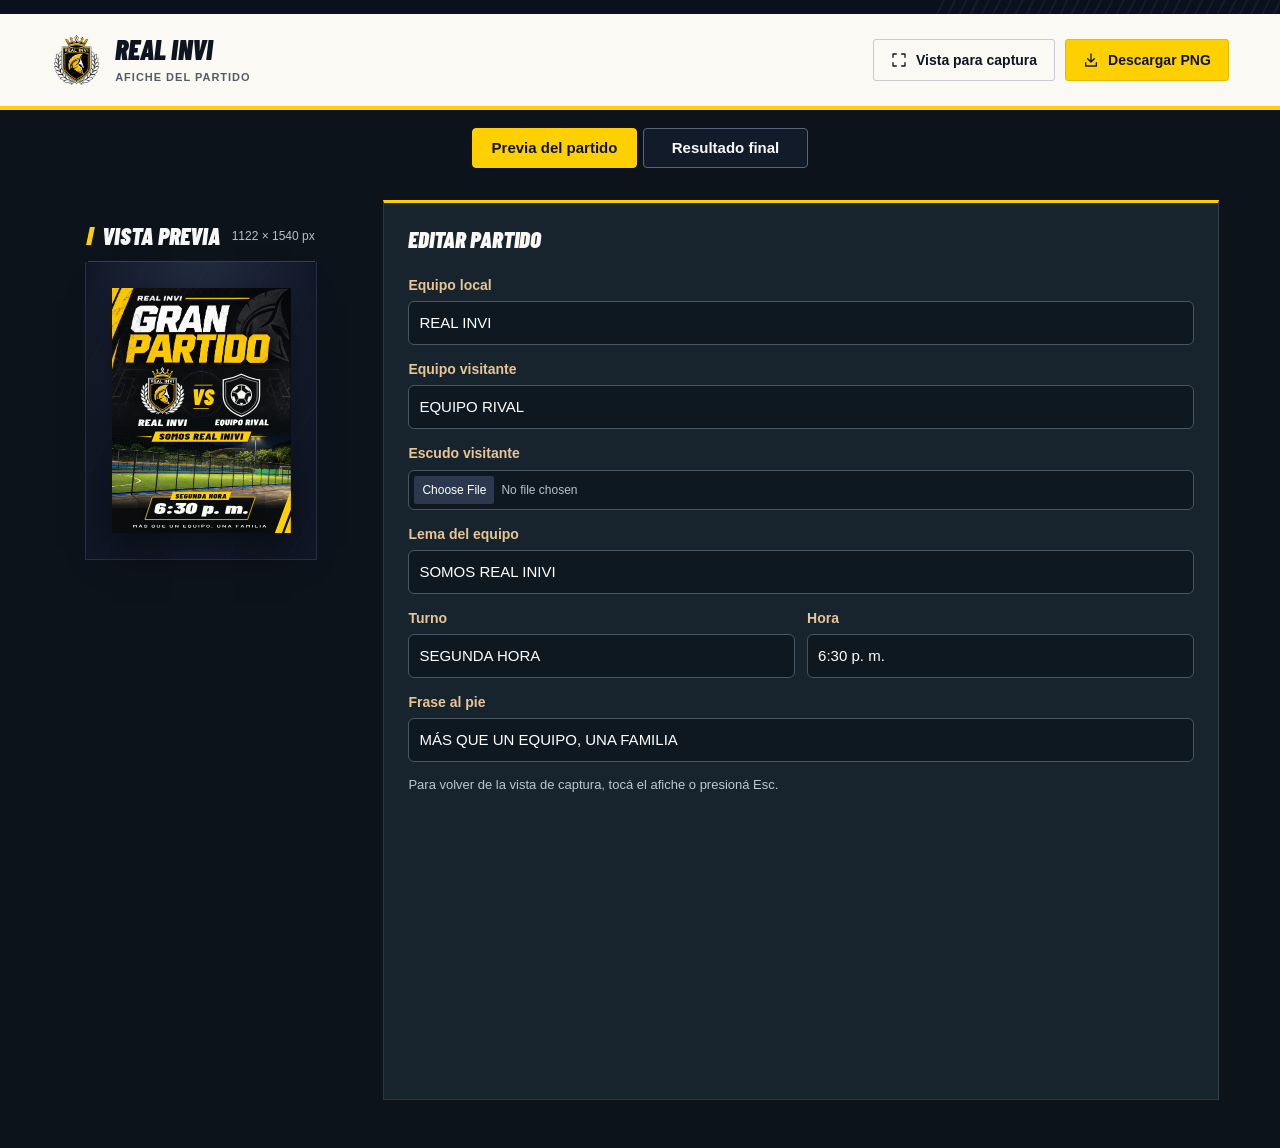
<file: index.html>
<!doctype html>
<html lang="es">
<head>
  <meta charset="utf-8">
  <meta name="viewport" content="width=device-width, initial-scale=1">
  <meta http-equiv="refresh" content="0; url=pagina.html">
  <title>Real Invi</title>
</head>
<body>
  <p>Abriendo el afiche de Real Invi…</p>
  <p>Si no te redirige automáticamente, <a href="./pagina.html">abrí la página aquí</a>.</p>
  <script>window.location.replace(new URL("pagina.html", window.location.href).href);</script>
</body>
</html>
</file>
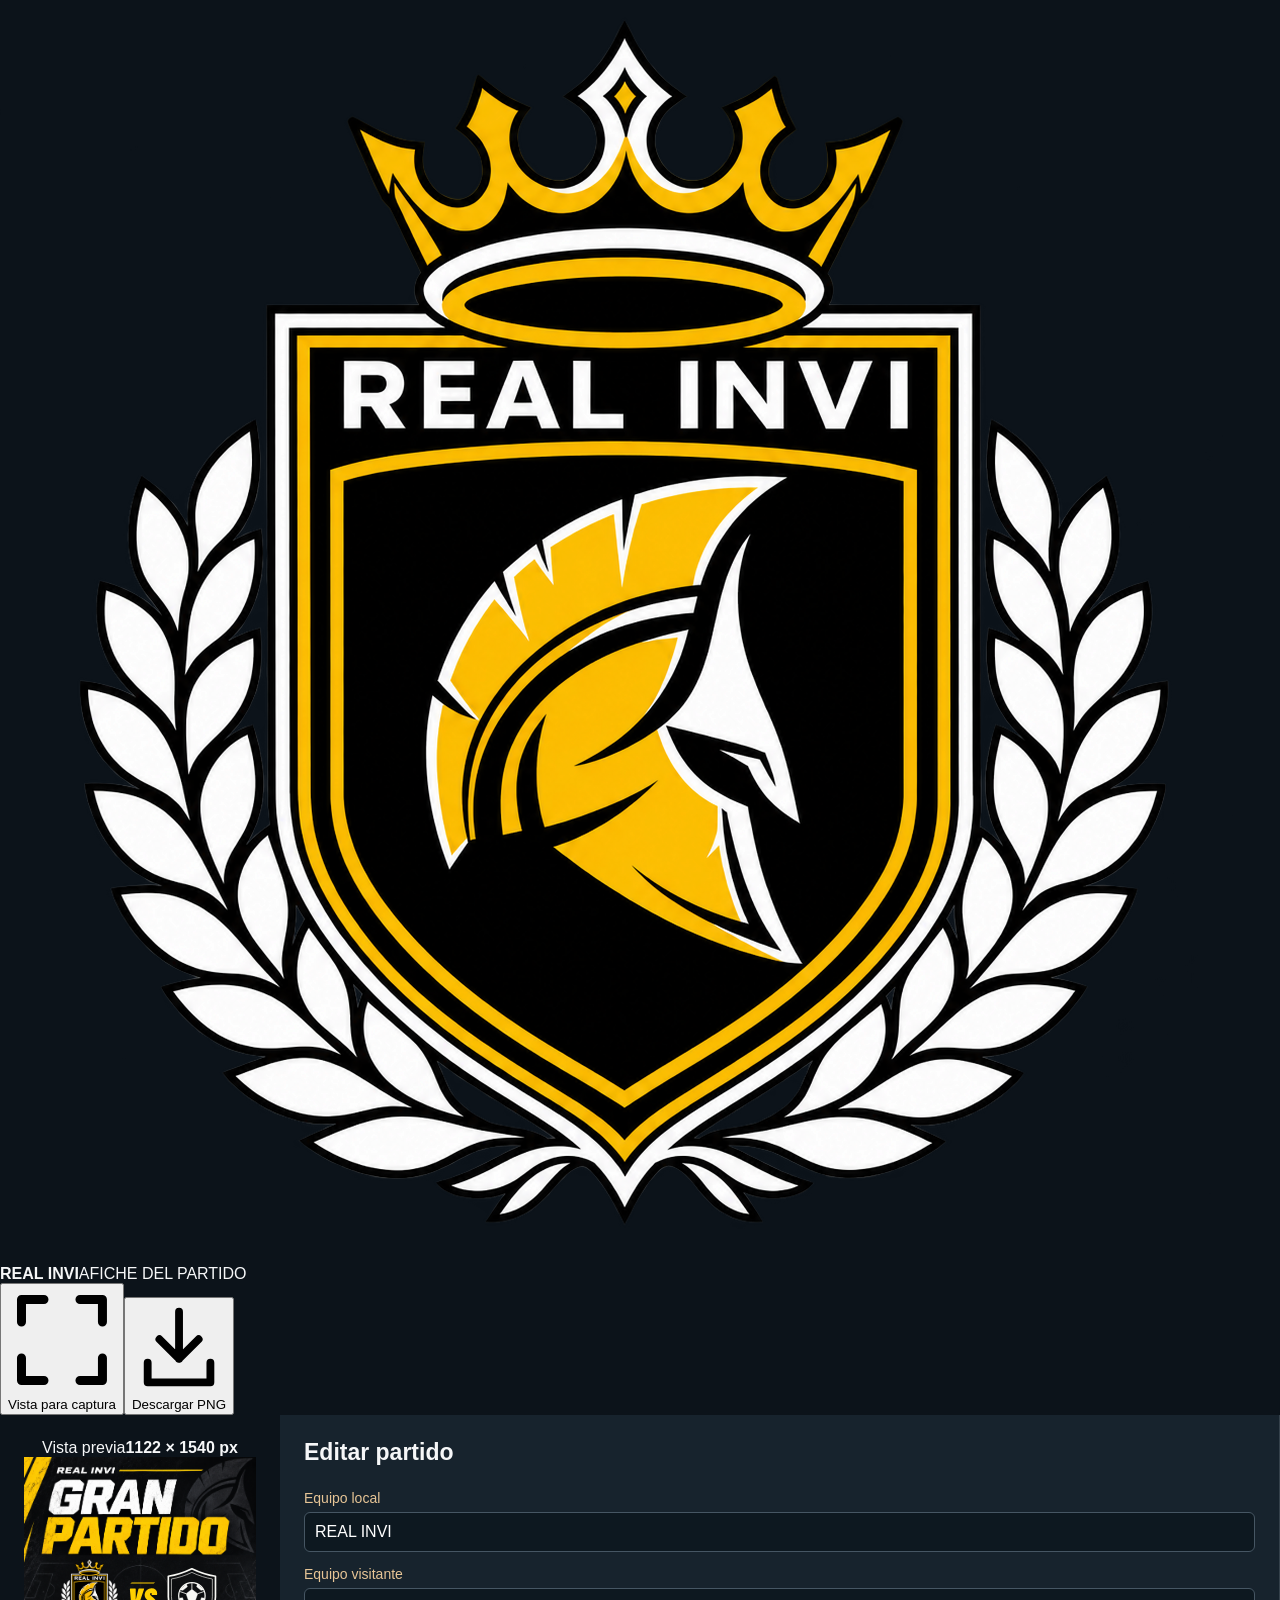
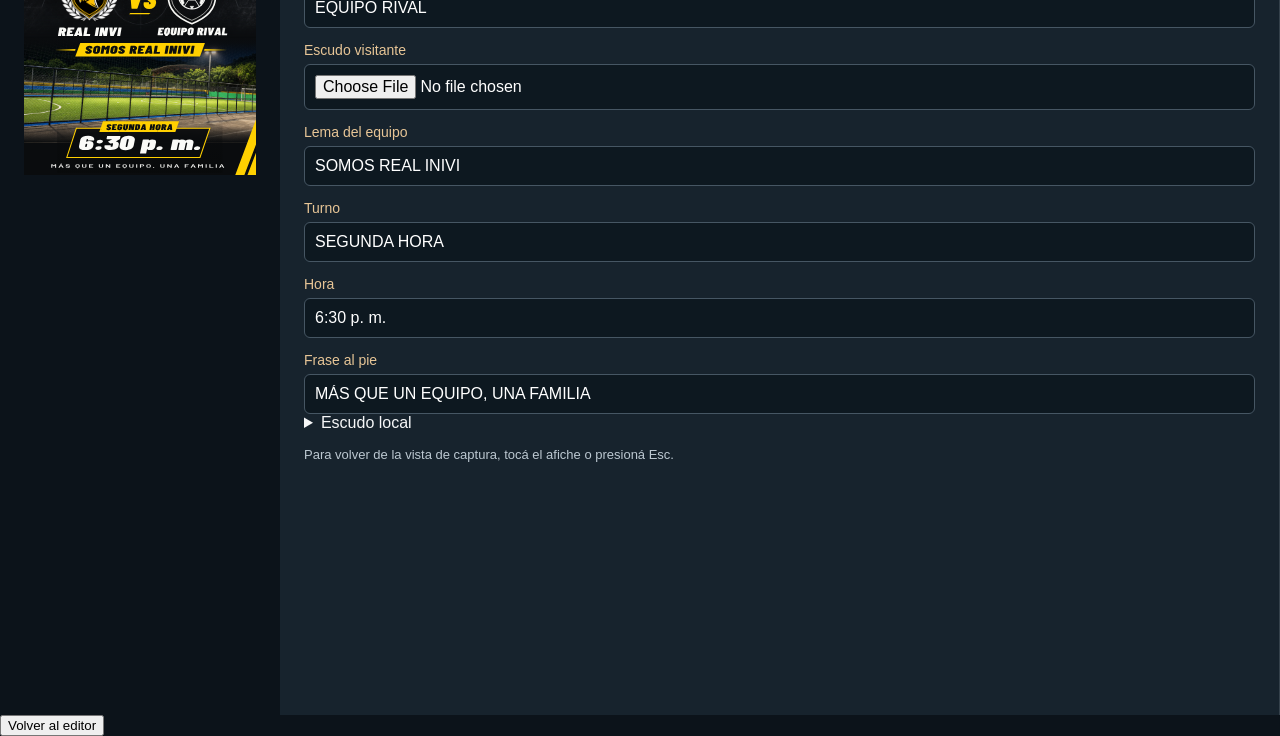
<file: pagina-editable.html>
<!DOCTYPE html>
<html lang="es">
<head>
  <meta charset="UTF-8">
  <meta name="viewport" content="width=device-width, initial-scale=1">
  <meta name="theme-color" content="#ffd000">
  <!-- CANCHA: escribí la ruta de tu foto, por ejemplo "imagenes/mi-cancha.jpg".
       Con las comillas vacías se usa la foto incluida de la cancha nocturna. -->
  <script>
    const CANCHA_PREDETERMINADA = ""; // Ejemplo: "imagenes/mi-cancha.jpg"
    const ENCUADRE_CANCHA = {
      modo: "llenar",   // "completa" para ver toda la foto con zoom 1
      zoom: 1.393,       // 1 = tamaño base; 1.20 = acercar un 20 %
      horizontal: 15,  // 0 = izquierda, 100 = derecha
      vertical: 95.6     // 0 = arriba, 100 = abajo
    };
  </script>
  <title>Real Invi | Afiche del partido</title>
  <link rel="stylesheet" href="estilos.css">
</head>
<body>
  <header class="cabecera"><div class="cabecera-interior"><div class="marca"><img id="marca-escudo" alt="Escudo de Real Invi"><div><strong>REAL INVI</strong><span>AFICHE DEL PARTIDO</span></div></div><div class="acciones"><button id="captura" class="secundario" type="button"><svg aria-hidden="true" viewBox="0 0 24 24" fill="none" stroke="currentColor" stroke-width="2" stroke-linecap="round" stroke-linejoin="round"><path d="M8 3H3v5m13-5h5v5M3 16v5h5m13-5v5h-5"/></svg>Vista para captura</button><button id="descargar" type="button"><svg aria-hidden="true" viewBox="0 0 24 24" fill="none" stroke="currentColor" stroke-width="2" stroke-linecap="round" stroke-linejoin="round"><path d="M12 3v12m-5-5 5 5 5-5M4 16v5h16v-5"/></svg>Descargar PNG</button></div></div></header>
  <main class="editor">


    <section class="vista" aria-label="Vista previa del afiche">
      <div class="vista-barra"><span>Vista previa</span><b>1122 × 1540 px</b></div>
      <div class="lienzo">
      <svg id="afiche" xmlns="http://www.w3.org/2000/svg" xmlns:xlink="http://www.w3.org/1999/xlink" width="1122" height="1540" viewBox="0 0 1122 1540" preserveAspectRatio="xMidYMid meet" role="img" aria-labelledby="titulo-afiche descripcion-afiche">
        <title id="titulo-afiche">Real Invi — Gran partido</title>
        <desc id="descripcion-afiche">Real Invi contra Equipo Rival. Segunda hora, 6:30 p. m. Más que un equipo, una familia.</desc>
        <defs>
          <!-- El fondo llega al mismo tono que el inicio de la foto. -->
          <linearGradient id="salida-textura" gradientUnits="userSpaceOnUse"
                          x1="0" y1="755" x2="0" y2="875">
            <stop offset="0" stop-color="white"/>
            <stop offset=".25" stop-color="#d7d7d7"/>
            <stop offset=".5" stop-color="#808080"/>
            <stop offset=".75" stop-color="#282828"/>
            <stop offset="1" stop-color="black"/>
          </linearGradient>
          <mask id="fundido-textura" maskUnits="userSpaceOnUse"
                x="0" y="0" width="1122" height="875">
            <rect width="1122" height="875" fill="url(#salida-textura)"/>
          </mask>
          <linearGradient id="oscuro-pie" x1="0" y1="0" x2="0" y2="1"><stop offset="0" stop-color="#080a0b" stop-opacity="0"/><stop offset="1" stop-color="#080a0b" stop-opacity=".9"/></linearGradient>
          <!-- Textura suave, solo sobre títulos y cintas; es exportable a PNG. -->
          <filter id="grano" x="0" y="0" width="100%" height="100%" color-interpolation-filters="sRGB"><feTurbulence type="fractalNoise" baseFrequency=".42" numOctaves="3" seed="12" result="ruido"/><feColorMatrix in="ruido" type="luminanceToAlpha"/><feComponentTransfer><feFuncA type="discrete" tableValues="0 0 0 0 0 .11 .2"/></feComponentTransfer><feComposite in="SourceGraphic" operator="out"/></filter>
        </defs>
        <rect width="1122" height="1540" fill="#0a0c0e"/>
        <image id="fondo-afiche" mask="url(#fundido-textura)" x="0" y="0" width="1122" height="1402" preserveAspectRatio="xMidYMid slice"/>
        <!-- Foto entre el lema y el horario. El recorte respeta su proporción. -->
        <defs>
          <clipPath id="ventana-cancha">
            <rect id="marco-cancha" x="0" y="875" width="1122" height="505"/>
          </clipPath>
          <linearGradient id="fusion-cancha" x1="0" y1="0" x2="0" y2="1">
            <stop offset="0" stop-color="#0a0c0e"/>
            <stop offset=".05" stop-color="#0a0c0e" stop-opacity=".87"/>
            <stop offset=".11" stop-color="#0a0c0e" stop-opacity=".50"/>
            <stop offset=".17" stop-color="#0a0c0e" stop-opacity=".13"/>
            <stop offset=".22" stop-color="#0a0c0e" stop-opacity="0"/>
            <stop offset=".84" stop-color="#0a0c0e" stop-opacity="0"/>
            <stop offset="1" stop-color="#0a0c0e"/>
          </linearGradient>
        </defs>
        <g clip-path="url(#ventana-cancha)">
          <rect x="0" y="875" width="1122" height="505" fill="#0a0c0e"/>
          <image id="foto-cancha" preserveAspectRatio="xMidYMid meet"/>
          <rect x="0" y="875" width="1122" height="505" fill="url(#fusion-cancha)"/>
        </g>
        <path d="M1122 1270V1390L1065 1540H1021Z M1122 1430V1540H1080Z" fill="#ffd000"/>

<!-- Los textos se dibujan con contornos incluidos: no dependen de fuentes instaladas. -->

        <image id="escudo-local" data-imagen="local" x="158" y="478" width="316" height="334" preserveAspectRatio="xMidYMid meet"/>
        <g id="rival-provisional" fill="none" stroke="#f8f8f4" stroke-width="8" stroke-linejoin="round">
          <path d="M812 541C775 559 733 572 698 577V676C698 735 742 779 812 806C882 779 926 735 926 676V577C891 572 849 559 812 541Z"/>
          <path d="M812 558C779 574 743 585 713 590V676C713 727 751 765 812 790C873 765 911 727 911 676V590C881 585 845 574 812 558Z" stroke-width="3"/>
          <circle cx="812" cy="671" r="64" stroke-width="6"/>
          <path d="M812 640L840 661L829 693H795L784 661Z" fill="#f8f8f4" stroke-width="2"/>
          <path d="M812 640V610M840 661L872 650M829 693L848 723M795 693L775 723M784 661L752 650" stroke-width="4"/>
          <path d="M785 613L790 628L768 645L753 642M839 613L835 628L856 645L871 642M874 683L858 681L850 706L858 718M812 735L803 722H821Z M751 683L767 681L775 706L766 718" fill="#f8f8f4" stroke-width="2"/>
        </g>
        <image id="escudo-visitante" data-imagen="visitante" x="657" y="492" width="310" height="320" preserveAspectRatio="xMidYMid meet" visibility="hidden"/>
        <path d="M521 607H634L627 612H514Z M514 754H612L604 760H508Z" fill="#ffd000"/>
        <g id="versus-afiche" fill="#ffd000"></g>
        <g id="nombre-local" fill="#fafaf7"></g>
        <g id="nombre-visitante" fill="#fafaf7"></g>

        <!-- El borde inferior de la cinta queda en y=965. -->
        <g id="bloque-lema">
        <path d="M272 900H875L851 965H248Z" fill="#ffd000" filter="url(#grano)"/>
        <path d="M149 933L249 929L247 937Z M873 929L982 933L871 937Z" fill="#ffd000"/>
        <g id="lema-afiche" fill="#0b0e0e"></g>
        </g>

        <!-- El borde superior de SEGUNDA HORA queda en y=1278. -->
        <g id="bloque-horario" transform="translate(0 138)">
        <rect x="160" y="1130" width="800" height="260" fill="url(#oscuro-pie)"/>
        <path d="M253 1174H899L851 1315H207Z" fill="#090b0e" fill-opacity=".92" stroke="#ffd000" stroke-width="5"/>
        <path d="M382 1140H750L732 1192H364Z" fill="#ffd000" filter="url(#grano)"/>
        <g id="turno-afiche" fill="#0b0e0e"></g>
        <g id="hora-afiche" fill="#fafaf7"></g>
        <g id="frase-afiche" fill="#fafaf7"></g>
        </g>
      </svg>
      </div>
    </section>
    <aside class="panel" aria-label="Editar los datos del partido">
      
      <h1>Editar partido</h1>

      <label for="local">Equipo local</label>
      <input id="local" data-texto="nombre-local" value="REAL INVI" maxlength="50" autocomplete="off">
      <label for="visitante">Equipo visitante</label>
      <input id="visitante" data-texto="nombre-visitante" value="EQUIPO RIVAL" maxlength="50" autocomplete="off">
      <label for="archivo-rival">Escudo visitante</label>
      <input id="archivo-rival" type="file" accept="image/png,image/jpeg,image/webp">

      <label for="lema">Lema del equipo</label>
      <input id="lema" data-texto="lema-afiche" value="SOMOS REAL INIVI" maxlength="70">
      <div class="fila">
        <div><label for="turno">Turno</label><input id="turno" data-texto="turno-afiche" value="SEGUNDA HORA" maxlength="40"></div>
        <div><label for="hora">Hora</label><input id="hora" data-texto="hora-afiche" value="6:30 p. m." maxlength="30"></div>
      </div>
      <label for="frase">Frase al pie</label>
      <input id="frase" data-texto="frase-afiche" value="MÁS QUE UN EQUIPO, UNA FAMILIA" maxlength="90">

      <details>
        <summary>Escudo local</summary>
        <label for="archivo-local">Cambiar el escudo local</label>
        <input id="archivo-local" type="file" accept="image/png,image/jpeg,image/webp">
      </details>

      <p>Para volver de la vista de captura, tocá el afiche o presioná Esc.</p>
      <p id="estado" role="status" aria-live="polite"></p>
    </aside>
  </main>
  <button class="salir-captura" id="salir-captura" type="button">Volver al editor</button>
  <script src="recursos-real-invi.js"></script>
  <script>
"use strict";
// Contornos de Russo One y Barlow (licencia OFL).
// Esto mantiene idéntica la tipografía en pantalla y al descargar, incluso sin Internet.
const fuentes = recursosRealInvi.fuentes;
const NS = "http://www.w3.org/2000/svg";
const afiche = document.getElementById("afiche");
const estado = document.getElementById("estado");
const descargar = document.getElementById("descargar");
const captura = document.getElementById("captura");
const escudoRival = document.getElementById("escudo-visitante");
const rivalProvisional = document.getElementById("rival-provisional");
document.getElementById("marca-escudo").src = recursosRealInvi.escudo;
document.getElementById("escudo-local").setAttribute("href", recursosRealInvi.escudo);
document.getElementById("fondo-afiche").setAttribute("href", recursosRealInvi.fondo);
const configuracionTextos = {
  "versus-afiche": { caja: [512, 635, 132, 100], texto: "VS", espacio: 8, estirar: true },
  "nombre-local": { caja: [164, 825, 308, 41], texto: "REAL INVI", espacio: 20, estirar: true },
  "nombre-visitante": { caja: [646, 825, 337, 41], texto: "EQUIPO RIVAL", espacio: 18, estirar: true },
  "lema-afiche": { caja: [296, 913, 529, 39], texto: "SOMOS REAL INIVI", espacio: 35, estirar: true },
  "turno-afiche": { caja: [398, 1154, 319, 29], texto: "SEGUNDA HORA", espacio: 38, estirar: true },
  "hora-afiche": { caja: [266, 1210, 586, 86], texto: "6:30 p. m.", espacio: 0, estirar: true },
  "frase-afiche": { caja: [132, 1344, 836, 23], texto: "MÁS QUE UN EQUIPO, UNA FAMILIA", espacio: 180, fuente: "recta", estirar: true }
};

function dibujarTexto(id, valor) {
  const c = configuracionTextos[id];
  const grupo = document.getElementById(id);
  const fuente = fuentes[c.fuente || "deportiva"];
  const texto = String(valor).normalize("NFC");
  grupo.replaceChildren();
  grupo.setAttribute("role", "img");
  grupo.setAttribute("aria-label", texto);
  grupo.dataset.valor = texto;
  if (!texto.trim()) return;
  let cursor = 0, minX = Infinity, maxX = -Infinity, minY = Infinity, maxY = -Infinity;
  const trazos = [];
  for (const caracter of texto) {
    const glifo = fuente[caracter] || fuente["?"];
    if (glifo.d) {
      const p = document.createElementNS(NS, "path");
      p.setAttribute("d", glifo.d);
      p.setAttribute("transform", `translate(${cursor} 0)`);
      trazos.push(p);
      minX = Math.min(minX, cursor + glifo.b[0]);
      maxX = Math.max(maxX, cursor + glifo.b[2]);
      minY = Math.min(minY, glifo.b[1]);
      maxY = Math.max(maxY, glifo.b[3]);
    }
    cursor += glifo.w + (c.espacio || 0);
  }
  if (!trazos.length) return;
  const [x, y, ancho, alto] = c.caja;
  const escalaY = alto / (maxY - minY);
  const escalaX = c.estirar ? ancho / (maxX - minX) : Math.min(escalaY * 1.4, ancho / (maxX - minX));
  const inicioX = x + (ancho - (maxX - minX) * escalaX) / 2;
  grupo.setAttribute("transform", `translate(${inicioX - minX * escalaX} ${y + maxY * escalaY}) scale(${escalaX} ${-escalaY})`);
  grupo.append(...trazos);
}
for (const [id, c] of Object.entries(configuracionTextos)) dibujarTexto(id, c.texto);

function actualizarDescripcion() {
  document.getElementById("descripcion-afiche").textContent = `${document.getElementById("local").value} contra ${document.getElementById("visitante").value}. ${document.getElementById("turno").value}, ${document.getElementById("hora").value}. ${document.getElementById("frase").value}.`;
}
document.querySelectorAll("[data-texto]").forEach(campo => {
  campo.addEventListener("input", () => {
    dibujarTexto(campo.dataset.texto, campo.value);
    actualizarDescripcion();
  });
});

function leerArchivo(archivo) {
  return new Promise((resolver, rechazar) => {
    const lector = new FileReader();
    lector.onload = () => resolver(lector.result);
    lector.onerror = () => rechazar(new Error("No se pudo leer el archivo."));
    lector.readAsDataURL(archivo);
  });
}
async function prepararImagen(archivo) {
  if (!/^image\/(png|jpeg|webp)$/.test(archivo.type)) throw new Error("Elegí una imagen PNG, JPG o WebP.");
  const datos = await leerArchivo(archivo);
  const imagen = new Image();
  imagen.src = datos;
  await imagen.decode();
  return datos;
}
function colocarImagen(nombre, datos) {
  const elemento = afiche.querySelector(`[data-imagen="${nombre}"]`);
  if (!elemento) return;
  elemento.setAttribute("href", datos);
  if (nombre === "visitante") {
    escudoRival.removeAttribute("visibility");
    rivalProvisional.setAttribute("display", "none");
  }
}
let ocupado = false;
async function realizarAccion(accion, mensaje) {
  if (ocupado) return;
  ocupado = true;
  const controles = [...document.querySelectorAll(".panel input, .acciones button")];
  controles.forEach(control => control.disabled = true);
  estado.textContent = mensaje;
  try { await accion(); }
  catch (error) { estado.textContent = error.message || "No se pudo completar. Probá de nuevo."; }
  finally { controles.forEach(control => control.disabled = false); ocupado = false; }
}
function conectarSelector(id, nombre, mensaje) {
  document.getElementById(id).addEventListener("change", evento => {
    const archivo = evento.target.files[0];
    if (!archivo) return;
    realizarAccion(async () => {
      colocarImagen(nombre, await prepararImagen(archivo));
      estado.textContent = mensaje;
    }, "Cargando imagen…");
  });
}
conectarSelector("archivo-rival", "visitante", "Escudo visitante actualizado.");
conectarSelector("archivo-local", "local", "Escudo local actualizado.");

// Carga la cancha configurada una vez al abrir la página.
// "llenar" cubre la ventana; "completa" muestra toda la foto con zoom 1.
function encuadrarCancha(imagen) {
  const marco = document.getElementById("marco-cancha");
  const x = marco.x.baseVal.value, y = marco.y.baseVal.value;
  const ancho = marco.width.baseVal.value, alto = marco.height.baseVal.value;
  const ajuste = ENCUADRE_CANCHA;
  const escalaBase = ajuste.modo === "completa" ? Math.min : Math.max;
  function limitar(valor, minimo, maximo, defecto) {
    return Number.isFinite(valor) ? Math.max(minimo, Math.min(maximo, valor)) : defecto;
  }
  const escala = escalaBase(ancho / imagen.naturalWidth, alto / imagen.naturalHeight)
    * limitar(ajuste.zoom, 0.25, 5, 1);
  const w = imagen.naturalWidth * escala, h = imagen.naturalHeight * escala;
  const foto = document.getElementById("foto-cancha");
  foto.setAttribute("width", w);
  foto.setAttribute("height", h);
  foto.setAttribute("x", x + (ancho - w) * limitar(ajuste.horizontal, 0, 100, 50) / 100);
  foto.setAttribute("y", y + (alto - h) * limitar(ajuste.vertical, 0, 100, 50) / 100);
}

async function cargarCanchaPredeterminada() {
  const ruta = CANCHA_PREDETERMINADA.trim();

  const imagen = new Image();
  imagen.src = ruta || recursosRealInvi.canchaOriginal;
  try {
    await imagen.decode();
  } catch {
    throw new Error("Revisá la ruta CANCHA_PREDETERMINADA. No se pudo cargar la foto.");
  }
  const foto = document.getElementById("foto-cancha");
  foto.setAttribute("href", imagen.src);
  encuadrarCancha(imagen);

  if (imagen.src.startsWith("data:")) return;
  // La exportación del SVG requiere incluir los píxeles de la foto.
  try {
    const respuesta = await fetch(imagen.src);
    if (!respuesta.ok) throw new Error();
    foto.setAttribute("href", await leerArchivo(await respuesta.blob()));
  } catch {
    if (location.protocol === "file:") {
      throw new Error("Para descargar el PNG con una foto de tu carpeta, abrí la página con Live Server.");
    }
    throw new Error("Para descargar el PNG, usá una foto guardada en la carpeta del proyecto.");
  }
}

const cargaDeCancha = cargarCanchaPredeterminada().then(
  () => null,
  error => { estado.textContent = error.message; return error; }
);

function volverAlEditor() {
  if (!document.body.classList.contains("modo-captura")) return;
  document.body.classList.remove("modo-captura");
  captura.focus({ preventScroll: true });
}
captura.addEventListener("click", () => {
  document.body.classList.add("modo-captura");
  document.getElementById("salir-captura").focus({ preventScroll: true });
});
afiche.addEventListener("click", volverAlEditor);
document.getElementById("salir-captura").addEventListener("click", volverAlEditor);
document.addEventListener("keydown", evento => { if (evento.key === "Escape") volverAlEditor(); });

async function crearPNG() {
  const errorDeCancha = await cargaDeCancha;
  if (errorDeCancha) throw errorDeCancha;
  const copia = afiche.cloneNode(true);
  // Todas las imágenes están incluidas como datos. Ninguna descarga depende de fetch ni de un servidor.
  copia.querySelectorAll("image").forEach(elemento => { if (!elemento.getAttribute("href")) elemento.remove(); });
  copia.setAttribute("width", "1122");
  copia.setAttribute("height", "1540");
  const svg = new Blob([new XMLSerializer().serializeToString(copia)], {type: "image/svg+xml;charset=utf-8"});
  const url = URL.createObjectURL(svg);
  try {
    const imagen = new Image();
    imagen.src = url;
    await imagen.decode();
    const lienzo = document.createElement("canvas");
    lienzo.width = 1122; lienzo.height = 1540;
    const contexto = lienzo.getContext("2d");
    if (!contexto) throw new Error("Tu navegador no pudo preparar la imagen. Probá con Chrome o Edge.");
    contexto.drawImage(imagen, 0, 0);
    const png = await new Promise(resolver => lienzo.toBlob(resolver, "image/png"));
    if (!png) throw new Error("No se pudo generar el PNG. Probá de nuevo.");
    return png;
  } finally { URL.revokeObjectURL(url); }
}
descargar.addEventListener("click", () => realizarAccion(async () => {
  const png = await crearPNG();
  const url = URL.createObjectURL(png);
  const enlace = document.createElement("a");
  enlace.href = url;
  enlace.download = "afiche-real-invi.png";
  document.body.append(enlace);
  enlace.click();
  enlace.remove();
  // Safari y algunos móviles necesitan que el enlace siga vivo unos segundos.
  setTimeout(() => URL.revokeObjectURL(url), 60000);
  estado.textContent = "PNG listo. Revisá tus descargas.";
}, "Preparando el afiche…"));

  </script>
</body>
</html>
</file>
<file: estilos.css>
* {
  box-sizing: border-box;
}

body {
  margin: 0;
  background: #0c131a;
  color: #f6f7f8;
  font-family: Arial, sans-serif;
}

.editor {
  display: grid;
  grid-template-columns: 280px minmax(0, 1fr);
  min-height: 100vh;
}

.panel {
  position: sticky;
  top: 0;
  height: 100vh;
  overflow-y: auto;
  padding: 24px;
  background: #17232d;
  border-right: 1px solid #35414b;
}

.panel h1 {
  margin: 0 0 24px;
  font-size: 23px;
}

.panel label {
  display: block;
  margin: 14px 0 6px;
  color: #e7c596;
  font-size: 14px;
}

.panel input {
  width: 100%;
  padding: 10px;
  border: 1px solid #465663;
  border-radius: 6px;
  background: #0d1820;
  color: white;
  font: inherit;
}

.panel button {
  width: 100%;
  margin-top: 12px;
  padding: 12px;
  border: 0;
  border-radius: 6px;
  background: #ffda00;
  color: #111820;
  font: inherit;
  font-weight: bold;
  cursor: pointer;
}

.panel .secundario {
  background: #314553;
  color: white;
}

.panel button:disabled {
  opacity: .6;
  cursor: wait;
}

.panel p {
  color: #bcc8d1;
  font-size: 13px;
  line-height: 1.5;
}

.vista {
  display: grid;
  justify-items: center;
  align-content: start;
  padding: 24px;
}

#afiche {
  display: block;
  width: min(100%, 800px);
  height: auto;
}

/* Vista limpia para tomar el screenshot. */
.modo-captura .panel {
  display: none;
}

.modo-captura .editor {
  display: block;
}

.modo-captura .vista {
  min-height: 100dvh;
  padding: 0;
  place-content: center;
  background: #000;
}

.modo-captura #afiche {
  width: min(100vw, calc(100dvh * 1122 / 1402));
}

@media (max-width: 720px) {
  .editor {
    display: flex;
    flex-direction: column;
  }

  .panel {
    position: static;
    height: auto;
    border-right: 0;
  }

  .vista {
    padding: 12px;
  }
}
body.modo-captura .vista {
  position: fixed;
  inset: 0;
  display: grid;
  grid-template: minmax(0, 1fr) / minmax(0, 1fr);
  place-content: stretch;
  place-items: stretch;
  min-height: 0;
  padding: 0;
  background: #000;
}

body.modo-captura #afiche {
  width: 100%;
  height: 100%;
  max-width: none;
  max-height: none;
  margin: 0;
}
</file>
